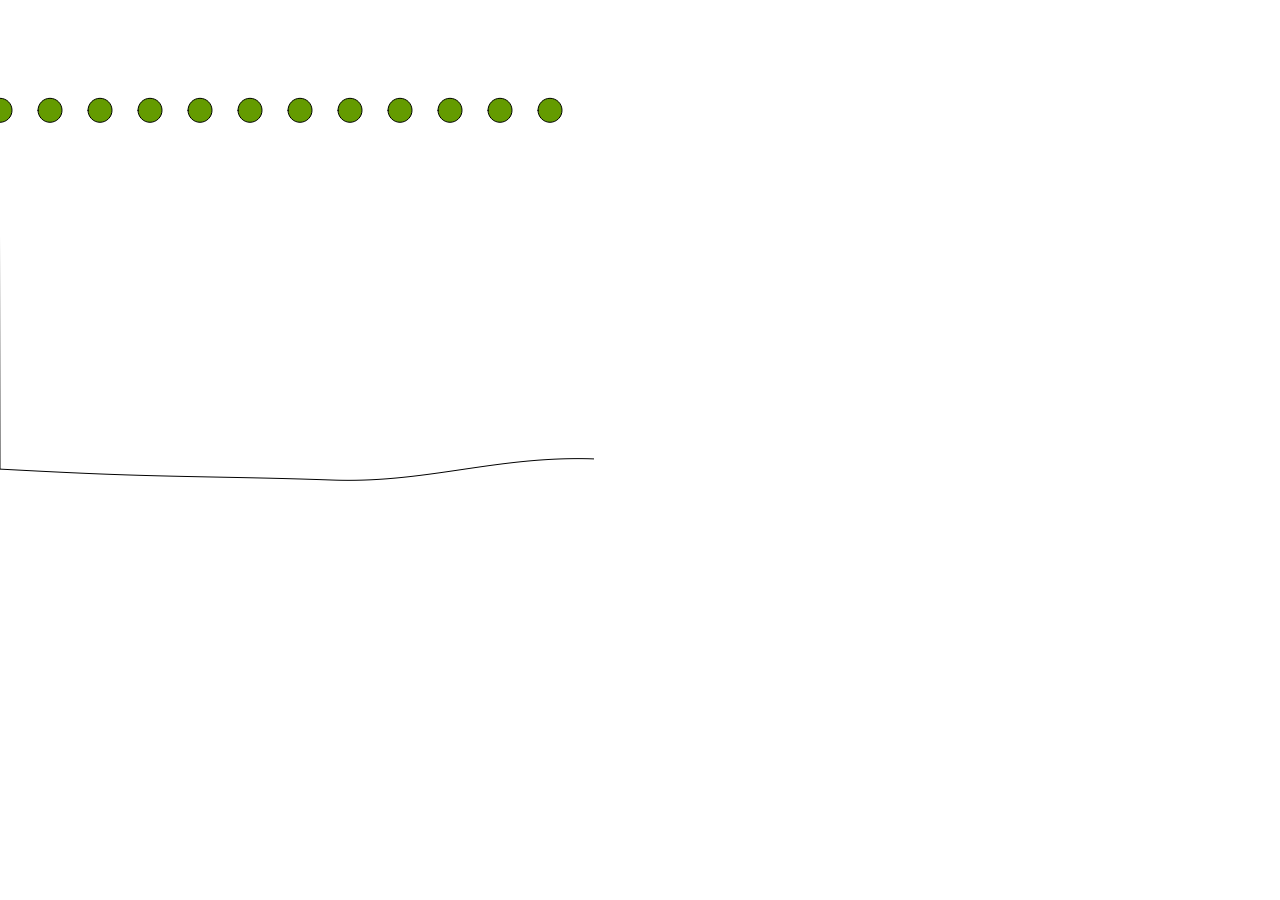
<file: collision tests v2/index.html>
<!DOCTYPE html>
<html>
  <head>
    <meta charset="UTF-8">
    <title>P5.js Project Setup</title>
    <script src="libraries/p5.js" type="text/javascript"></script>
    <script src="libraries/p5.dom.js" type="text/javascript"></script>
    <script src="libraries/p5.sound.js" type="text/javascript"></script>
    <script src="sketch.js" type="text/javascript"></script>
    <script src="libraries/p5.collide2d.js" type="text/javascript"></script>
    <style> body {padding: 0; margin: 0;} canvas {vertical-align: top;} </style>
  </head>
  <body>
  </body>
</html>
</file>
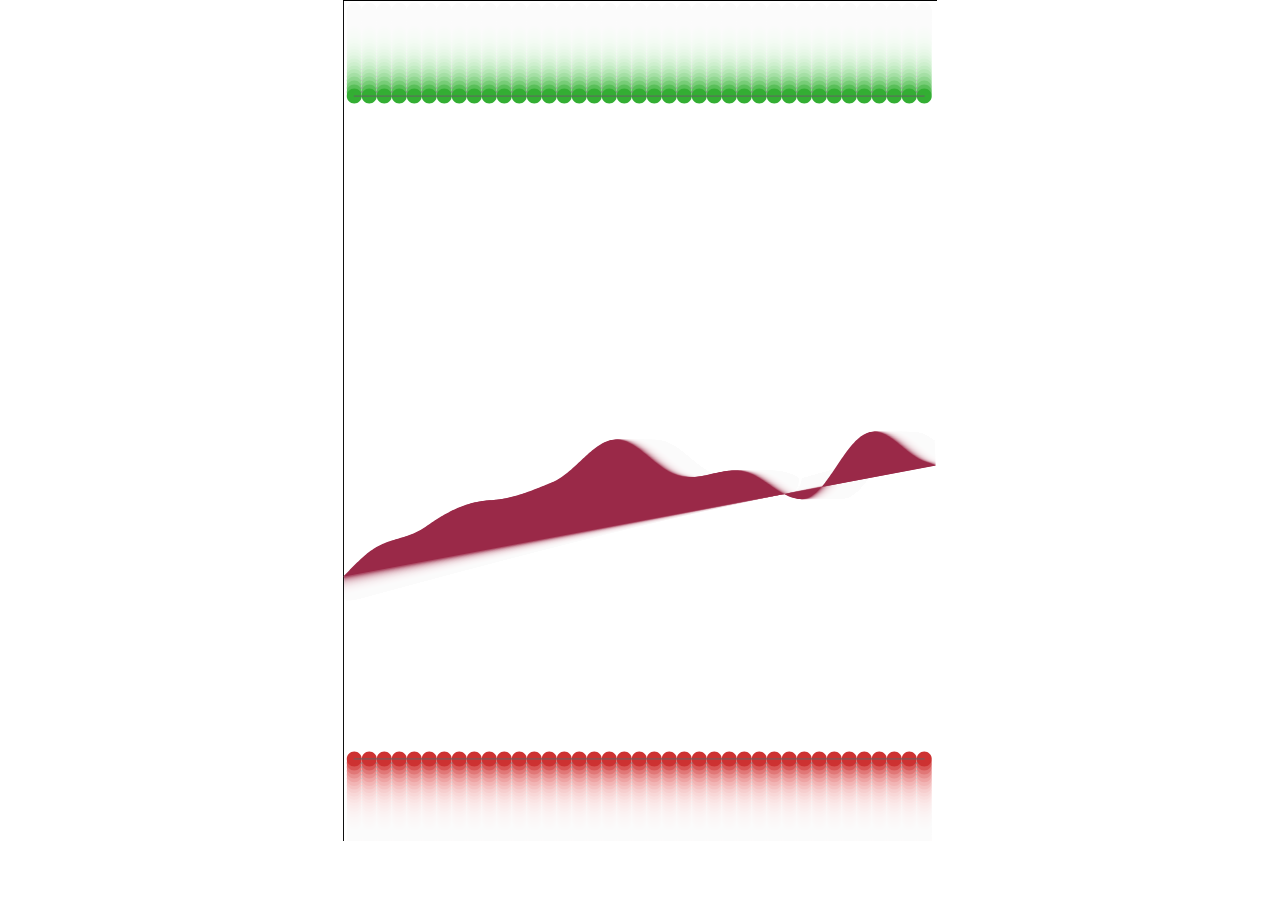
<file: Final Assignment 1/index.html>
<!DOCTYPE html>
<html>
  <head>
    <meta charset="UTF-8">
    <title>P5.js Project Setup</title>
    <!--Links the css style sheet -->
    <link rel="stylesheet" href="style.css">
    <!--Links librariess-->
    <script src="libraries/p5.js" type="text/javascript"></script>
    <script src="libraries/p5.dom.js" type="text/javascript"></script>
    <script src="libraries/p5.sound.js" type="text/javascript"></script>
    <script src="sketch.js" type="text/javascript"></script>
    <script src="libraries/p5.collide2d.js" type="text/javascript"></script>
    <script src="libraries/dat.gui.js" type="text/javascript"> </script>
    <!--These two lines canter canvas and gui-->
    <style> .main { position: absolute; top: 0px; left: 1580px; } </style>
    <style> body {padding: 0; margin: 0;} canvas {vertical-align: top;} </style>
  </head>
  <body>
  </body>
</html>
</file>
<file: Final Assignment 1/style.css>
html, body {
  height: 100%;

}

body {
  margin: 0;
  display: flex;

  /* This centers our sketch horizontally. */
  justify-content: center;

  <style> .main { position: absolute; top: 100px; left: 100px; } </style> 

}
</file>
